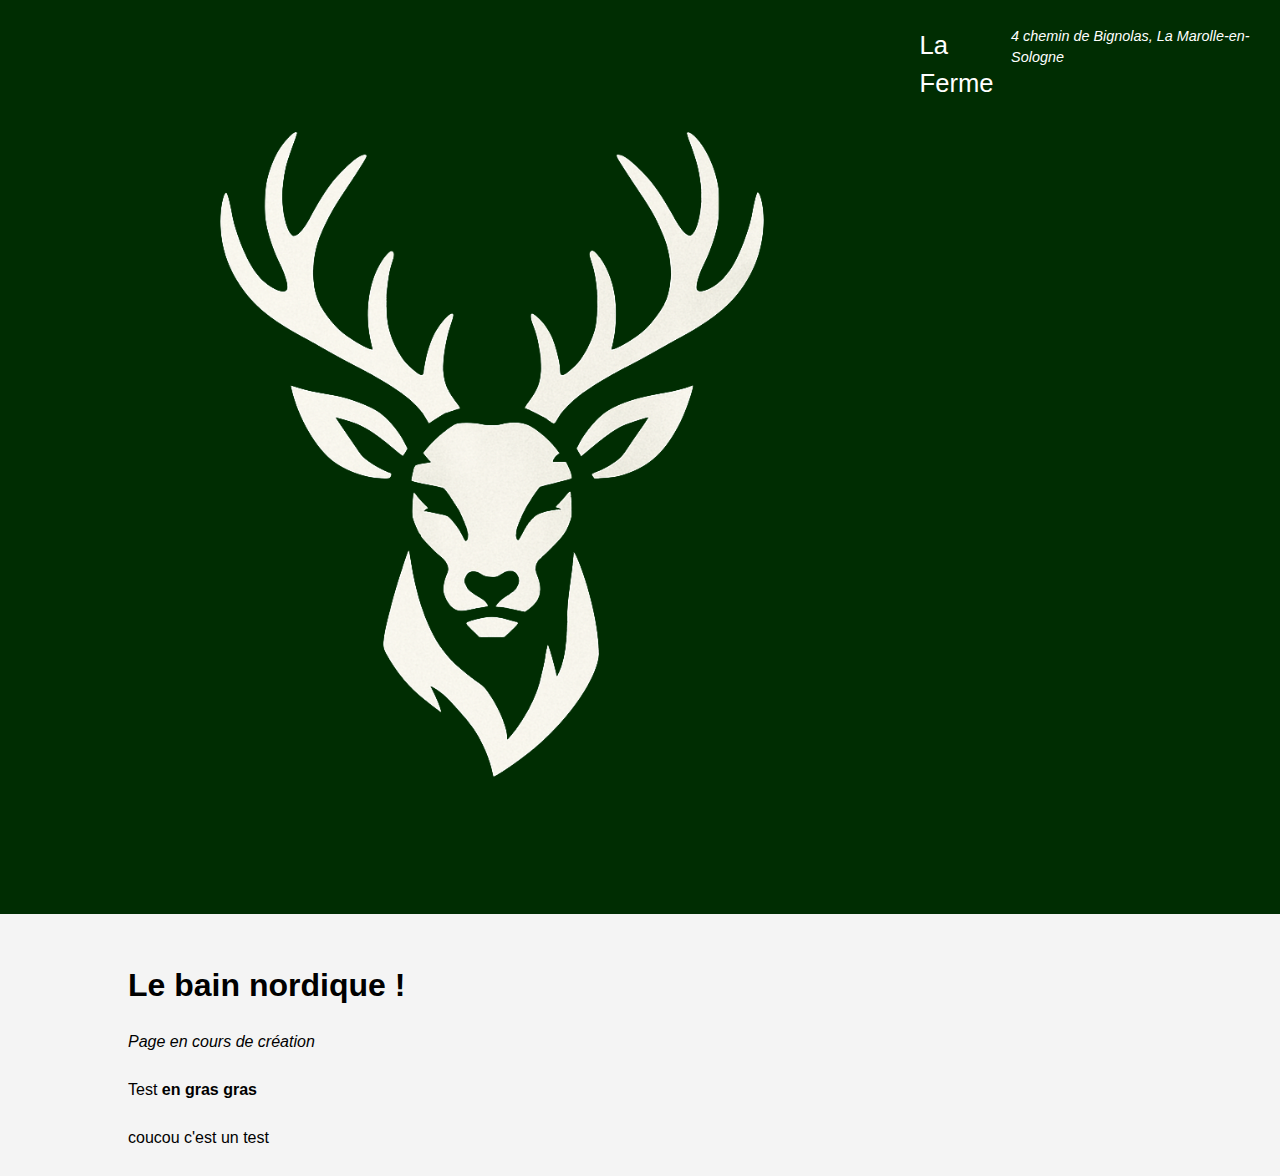
<file: templates/bain.html>
<!DOCTYPE html>
    <html>
    <body> 
        <head>
    <meta charset="UTF-8">
    <meta name="viewport" content="width=device-width, initial-scale=1.0">
    <link rel="stylesheet" href="../style.css">
    <title>Document</title>
    </head>
       <header> 
        <a href="../index.html">
            <img class="w-20" src="../images/logo.png" alt="Logo de la Ferme">
        </a>
        <h1 class="text-3xl ml-20">La Ferme</h1>
        <i class="font-extralight ml-20 text-sm">4 chemin de Bignolas, La Marolle-en-Sologne</i>
    </header>
    <main class="prose">
    <h1>Le bain nordique !</h1><p><em>Page en cours de création</em></p><p><br></p><p>Test <strong>en gras gras</strong></p><p><br></p><p>coucou c'est un test</p>
    </main>
    </body>
    </html>
</file>
<file: style.css>
/* Mini reset inspiré de Tailwind Preflight */
*, ::before, ::after {
    box-sizing: border-box;
    border-width: 0;
    border-style: solid;
    border-color: #e5e7eb; /* neutre gris clair */
}

html {
    line-height: 1.5;
    -webkit-text-size-adjust: 100%;
    font-family: system-ui, sans-serif;
    tab-size: 4;
}

body {
    margin: 0;
    line-height: inherit;
}

header h1, h2, h3, h4, h5, h6, p {
    margin: 0;
    font-size: inherit;
    font-weight: inherit;
}

header a {
    color: inherit;
    text-decoration: inherit;
}

header img, video {
    max-width: 100%;
    height: auto;
}

main img {
    width: 70%;
    height: auto;
}

.logo {
    width: 5%;
    height: auto;
    margin: 0 2%;
}

.article {
    font-size: 1.2em;
    color: #333;
    text-align: center;
    margin: 30px;
}

.article-image-container {
    margin: 0 auto;
    aspect-ratio: 1 / 1;
    width: 90%;
    overflow: hidden;
    border-radius: 50%;
}

.article-image {
    width: 100%;
    height: 100%;
    transition: transform 0.5s;
}

.article-image:hover {
    transform: scale(1.1);
}

.nav-item:hover {
    background-color: #d83434;
    color: white;
}

header {
    padding: 2% 2% 2% 5%;
    background-color: #002d02;
    color: white;
    font-family: 'Roboto', sans-serif;
    display: flex;
    justify-content: start;
}

header h1 {
    font-size: 1.6em;

}

header i {
    font-size: 0.9em;
    font-weight: 100;
}

body {
    font-family: 'Roboto', sans-serif;
    background-color: #f4f4f4;
    margin: 0;
    padding: 0;
}

main {
    padding: 2% 10%;
}

@media screen and (max-width: 600px) {
    .nav-item {
        display: none;
    }

    section {
        grid-template-columns: 1fr 1fr !important;
        margin : 10px !important;
    }

    main {
        padding: 5px 30px;
    }

    .home {
        padding: 0%;
    }

    
}
</file>
